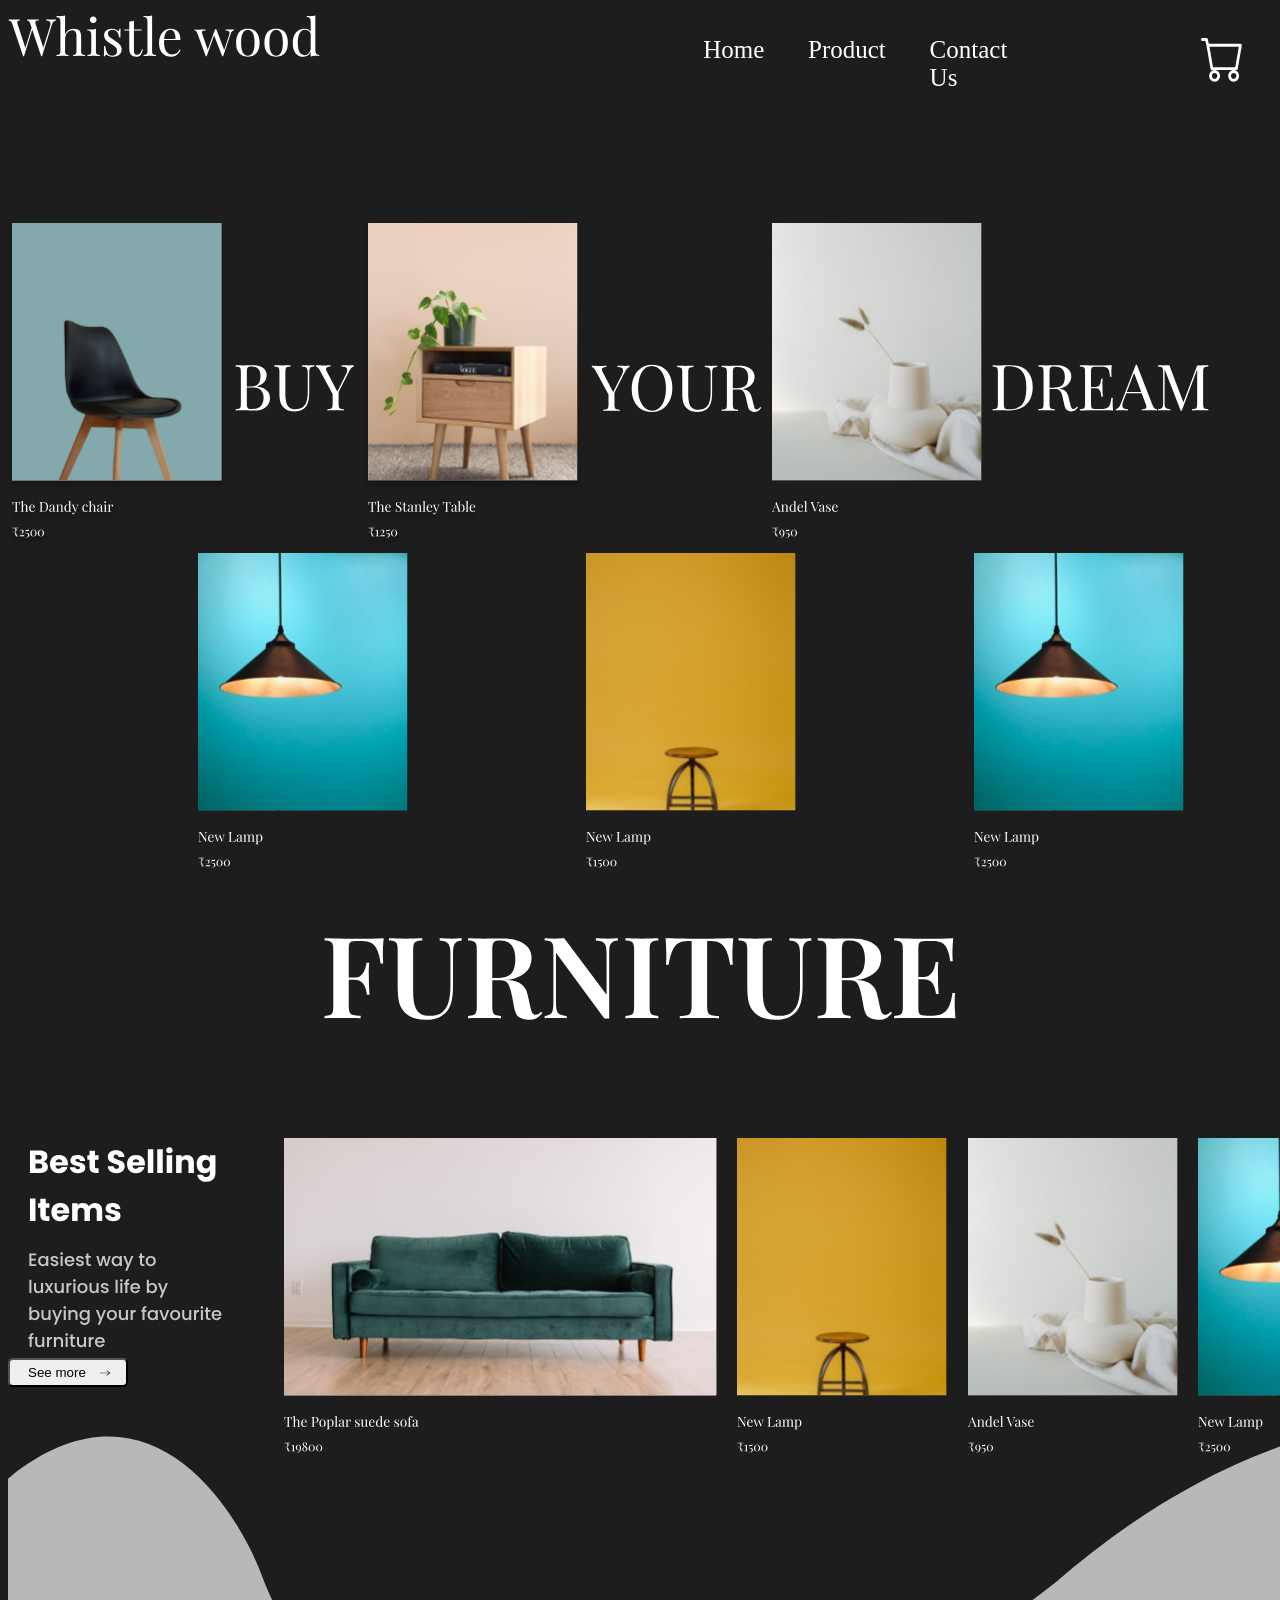
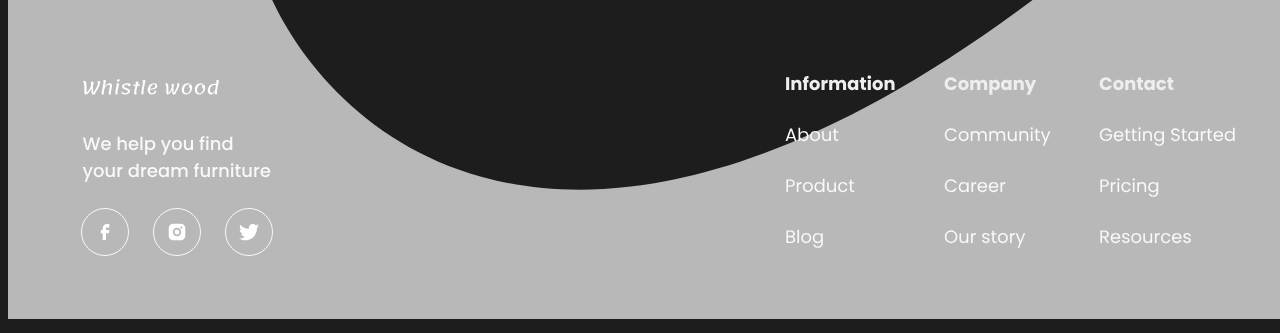
<file: src/index.html>
<!DOCTYPE html>
<html lang="en">
<head>
    <meta charset="UTF-8">
    <meta name="viewport" content="width=device-width, initial-scale=1.0">
    <title>homepage</title>
    <link rel="stylesheet" href="css/home.css">
    <link rel="preconnect" href="https://fonts.googleapis.com">
<link rel="preconnect" href="https://fonts.gstatic.com" crossorigin>
<link href="https://fonts.googleapis.com/css2?family=Playfair+Display:ital,wght@0,400..900;1,400..900&display=swap" rel="stylesheet">
</head>
<body>

    <!-- logo and navigation bar -->
    <img class = "logo" src="i/Whistlewood.svg"></img>
    <div class="nav">
        <!-- add link pages of products -->
            <a class="select" href="home.html">Home</a>&nbsp;&nbsp;&nbsp;&nbsp;&nbsp;&nbsp;&nbsp;
            <a href="product.html">Product</a>&nbsp;&nbsp;&nbsp;&nbsp;&nbsp;&nbsp;&nbsp;
            <a href="contact.html">Contact Us</a>&nbsp;&nbsp;&nbsp;&nbsp;&nbsp;&nbsp;&nbsp;

            <div class="cart">
                <img src="i/cart.svg"></img>&nbsp;&nbsp;&nbsp;&nbsp;&nbsp;
                <a href="Login.html"><img src="i/Person.svg"></img></a>
            </div>
    </div>

    <!-- product images -->
    <div class="product">
            <a href="product_chair.html"><img class="img1" src="i/chair.svg"></a>
            <img src="i/BUY.svg">
            <a href="product_plant_table.html"><img class="img1" src="i/plant_table.svg"></a>
            <img src="i/YOUR.svg">
            <a href="product_vase.html"><img class="img1"src="i/vase.svg"></a>
            <img src="i/DREAM.svg">
    </div>
    <div class="product1">
        <a href="product_lamp.html"><img class="img1"src="i/lamp.svg"></a>
        <a href="product_wood_table.html"><img class="img1"src="i/woode_table.svg"></a>
        <a href="product_lamp.html"><img class="img1"src="i/lamp.svg"></a>
    </div>

        <img class="center" src="i/FURNITURE.svg"><br><br><br><br><br><br>

    <div class="seemore">
        <img src="i/seemore.svg"><br>
        
        <a href="product.html"><button><img src="i/ArrowRight.svg" class="icon">See more</button></a>
    </div>
    <div class="seemore_img">
        <img class="img1 , align_img" src="i/sofa.svg">
        <img class="img1 , align_img" src="i/woode_table.svg">
        <img class="img1 , align_img"src="i/vase.svg">
        <img class="img1 , align_img"src="i/lamp.svg">
    </div><br><br><br><br><br><br><br><br><br><br>

    <div>
        <img class="padding" src="i/cur_vector.svg">
        <div class="Social_tab">
            <img src="i/SM.svg">
            <img src="i/info.svg">
        </div>
    </div>
</body>
</html>
</file>
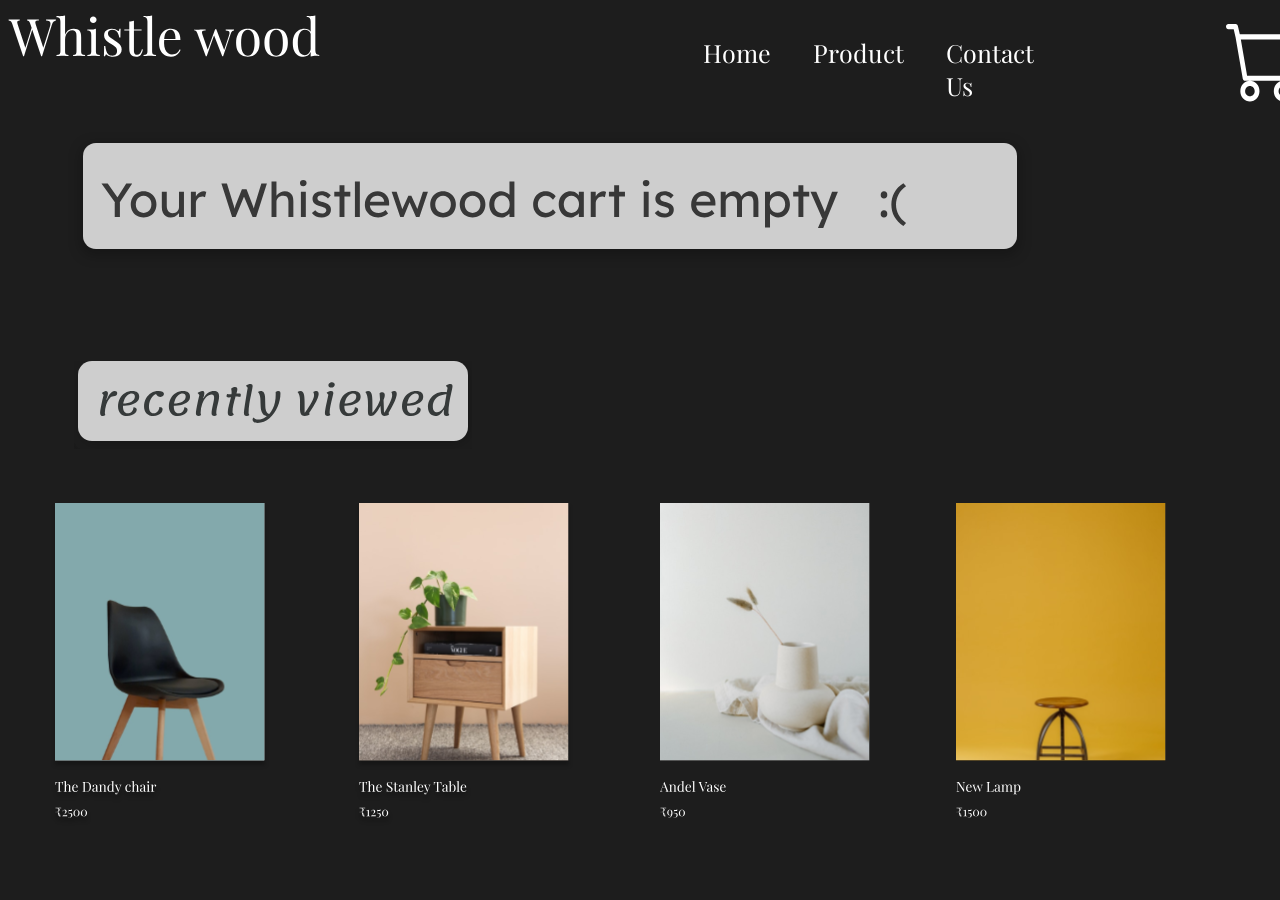
<file: src/cart_empty.html>
<!DOCTYPE html>
<html lang="en">
<head>
    <meta charset="UTF-8">
    <meta name="viewport" content="width=device-width, initial-scale=1.0">
    <title>cart</title>
    <link rel="stylesheet" href="css/cart.css">
    <link rel="preconnect" href="https://fonts.googleapis.com">
    <link rel="preconnect" href="https://fonts.gstatic.com" crossorigin>
    <link href="https://fonts.googleapis.com/css2?family=Playfair+Display:ital,wght@0,400..900;1,400..900&display=swap" rel="stylesheet"> 
</head>
<body>
    <!-- logo and navigation bar -->
    <img class = "logo" src="i/Whistlewood.svg"></img>
    <div class="nav">
        <!-- add link pages of products -->
            <a class="select" href="index.html">Home</a>&nbsp;&nbsp;&nbsp;&nbsp;&nbsp;&nbsp;&nbsp;
            <a href="product.html">Product</a>&nbsp;&nbsp;&nbsp;&nbsp;&nbsp;&nbsp;&nbsp;
            <a href="contact.html">Contact Us</a>&nbsp;&nbsp;&nbsp;&nbsp;&nbsp;&nbsp;&nbsp;

            <div class="cart">
                <img src="i/cart.svg"></img>&nbsp;&nbsp;&nbsp;&nbsp;&nbsp;
                <a href="Login.html"><img src="i/Person.svg"></img></a>
            </div>
    </div>

    <img style="margin-top: 30px;margin-left: 60px;" src="i/empty_cart.svg">
    <img class="img5" src="i/cart_views.svg">

    <br><br><br><br><br><br>

    <div class="product">
        <a href="product_chair.html"><img class="img4" src="i/chair.svg"></a>
        <a href="product_plant_table.html"><img class="img4" src="i/plant_table.svg"></a>
        <a href="product_vase.html"><img class="img4" src="i/vase.svg"></a>
        <a href="product_wood_table.html"><img class="img4" src="i/woode_table.svg"></a>
    </div>
</body>

</html>
</file>
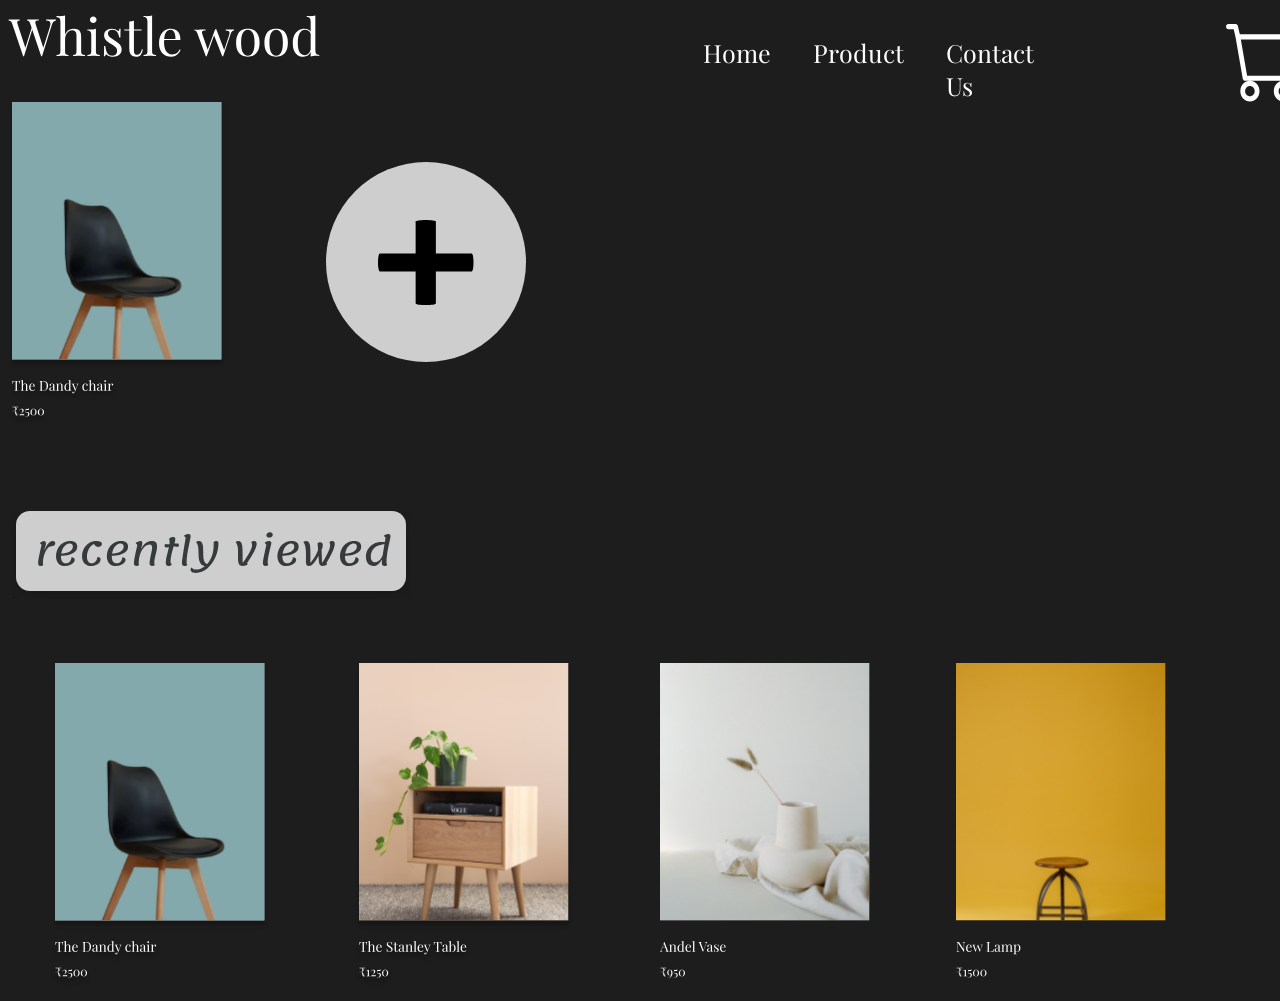
<file: src/cart_filled.html>
<!DOCTYPE html>
<html lang="en">
<head>
    <meta charset="UTF-8">
    <meta name="viewport" content="width=device-width, initial-scale=1.0">
    <title>cart</title>
    <link rel="stylesheet" href="css/cart.css">
    <link rel="preconnect" href="https://fonts.googleapis.com">
    <link rel="preconnect" href="https://fonts.gstatic.com" crossorigin>
    <link href="https://fonts.googleapis.com/css2?family=Playfair+Display:ital,wght@0,400..900;1,400..900&display=swap" rel="stylesheet"> 
</head>
<body>
    <!-- logo and navigation bar -->
    <img class = "logo" src="i/Whistlewood.svg"></img>
    <div class="nav">
        <!-- add link pages of products -->
            <a class="select" href="index.html">Home</a>&nbsp;&nbsp;&nbsp;&nbsp;&nbsp;&nbsp;&nbsp;
            <a href="product.html">Product</a>&nbsp;&nbsp;&nbsp;&nbsp;&nbsp;&nbsp;&nbsp;
            <a href="contact.html">Contact Us</a>&nbsp;&nbsp;&nbsp;&nbsp;&nbsp;&nbsp;&nbsp;

            <div class="cart">
                <img src="i/cart.svg"></img>&nbsp;&nbsp;&nbsp;&nbsp;&nbsp;
                <a href="Login.html"><img src="i/Person.svg"></img></a>
            </div>
    </div>

    <img class="img" src="i/chair.svg">
    <img class="img1" src="i/cart_additems.svg">
    <img class="img2" src="i/cart_views.svg">

    <br><br><br><br><br><br>

    <div class="product">
        <a href="product_chair.html"><img class="img4" src="i/chair.svg"></a>
        <a href="product_plant_table.html"><img class="img4" src="i/plant_table.svg"></a>
        <a href="product_vase.html"><img class="img4" src="i/vase.svg"></a>
        <a href="product_wood_table.html"><img class="img4" src="i/woode_table.svg"></a>
    </div>
</body>

</html>
</file>
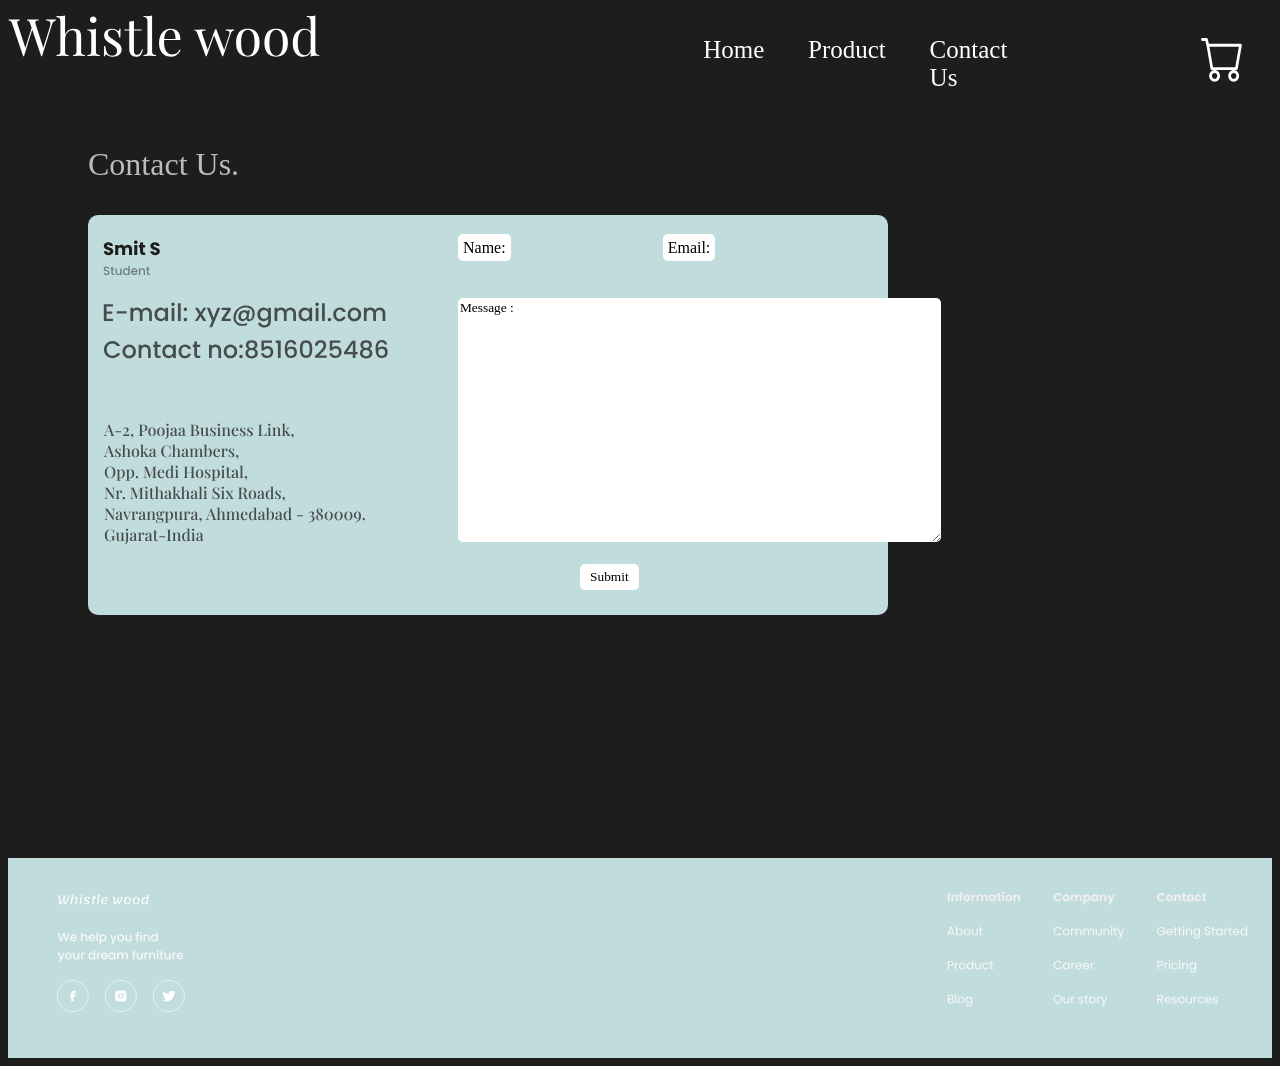
<file: src/contact.html>
<!DOCTYPE html>
<html lang="en">
<head>
    <meta charset="UTF-8">
    <meta name="viewport" content="width=device-width, initial-scale=1.0">
    <title>Contact Us</title>
    <link rel="stylesheet" href="css/contact.css">
    <link rel="preconnect" href="https://fonts.googleapis.com">
    <link rel="preconnect" href="https://fonts.gstatic.com" crossorigin>
    <link href="https://fonts.googleapis.com/css2?family=Playfair+Display:ital,wght@0,400..900;1,400..900&display=swap" rel="stylesheet">
</head>
<body>
        <!-- logo and navigation bar -->
        <img class = "logo" src="i/Whistlewood.svg"></img>
    <div class="nav">
            <a href="home.html">Home</a>&nbsp;&nbsp;&nbsp;&nbsp;&nbsp;&nbsp;&nbsp;
            <a href="product.html">Product</a>&nbsp;&nbsp;&nbsp;&nbsp;&nbsp;&nbsp;&nbsp;
            <a class="select , select" href="contact.html">Contact Us</a>&nbsp;&nbsp;&nbsp;&nbsp;&nbsp;&nbsp;&nbsp;
    
            <div class="cart">
                <img src="i/cart.svg"></img>&nbsp;&nbsp;&nbsp;&nbsp;&nbsp;
                <a href="Login.html"><img src="i/Person.svg"></img></a>
            </div>
    </div>
        <!-- msg_box -->
    <div>
        <h1><p style="font-weight: 300;margin-top: 50px;opacity: 0.7;">Contact Us.</p></h1>
        <!-- msg_box_info -->
        <div class="msg_box_info">
            <img src="i/cont_name.svg" style="margin-left: 15px;margin-top: 20px;"><br><br>
            <img src="i/cont_mail.svg"style="margin-left: 15px;"><br>
            <img src="i/Contact.svg"style="margin-left: 15px;margin-top: 8px;"><br>
            <img src="i/cont_address.svg" style="margin-left: 15px;margin-top: 60px;">
        </div>
        <!-- msg_form -->
        <div class="msg_form">
            <label>Name:</label>
            <input type="text" style="width: 140px;">
            <label>Email:</label>
            <input type="email"><br><br><br>
            <textarea rows="15" cols="58" style="border-radius: 5px;border: none;">Message :</textarea><br><br>
            <input  class="button" type="button" value="Submit">
        </div><br>
        <div class="Social_tab">
            <img src="i/SM.svg" style="margin-top: 30px;">
            <img src="i/info.svg" style="margin-top: 30px;">
        </div>
    </div>
</body>
</html>
</file>
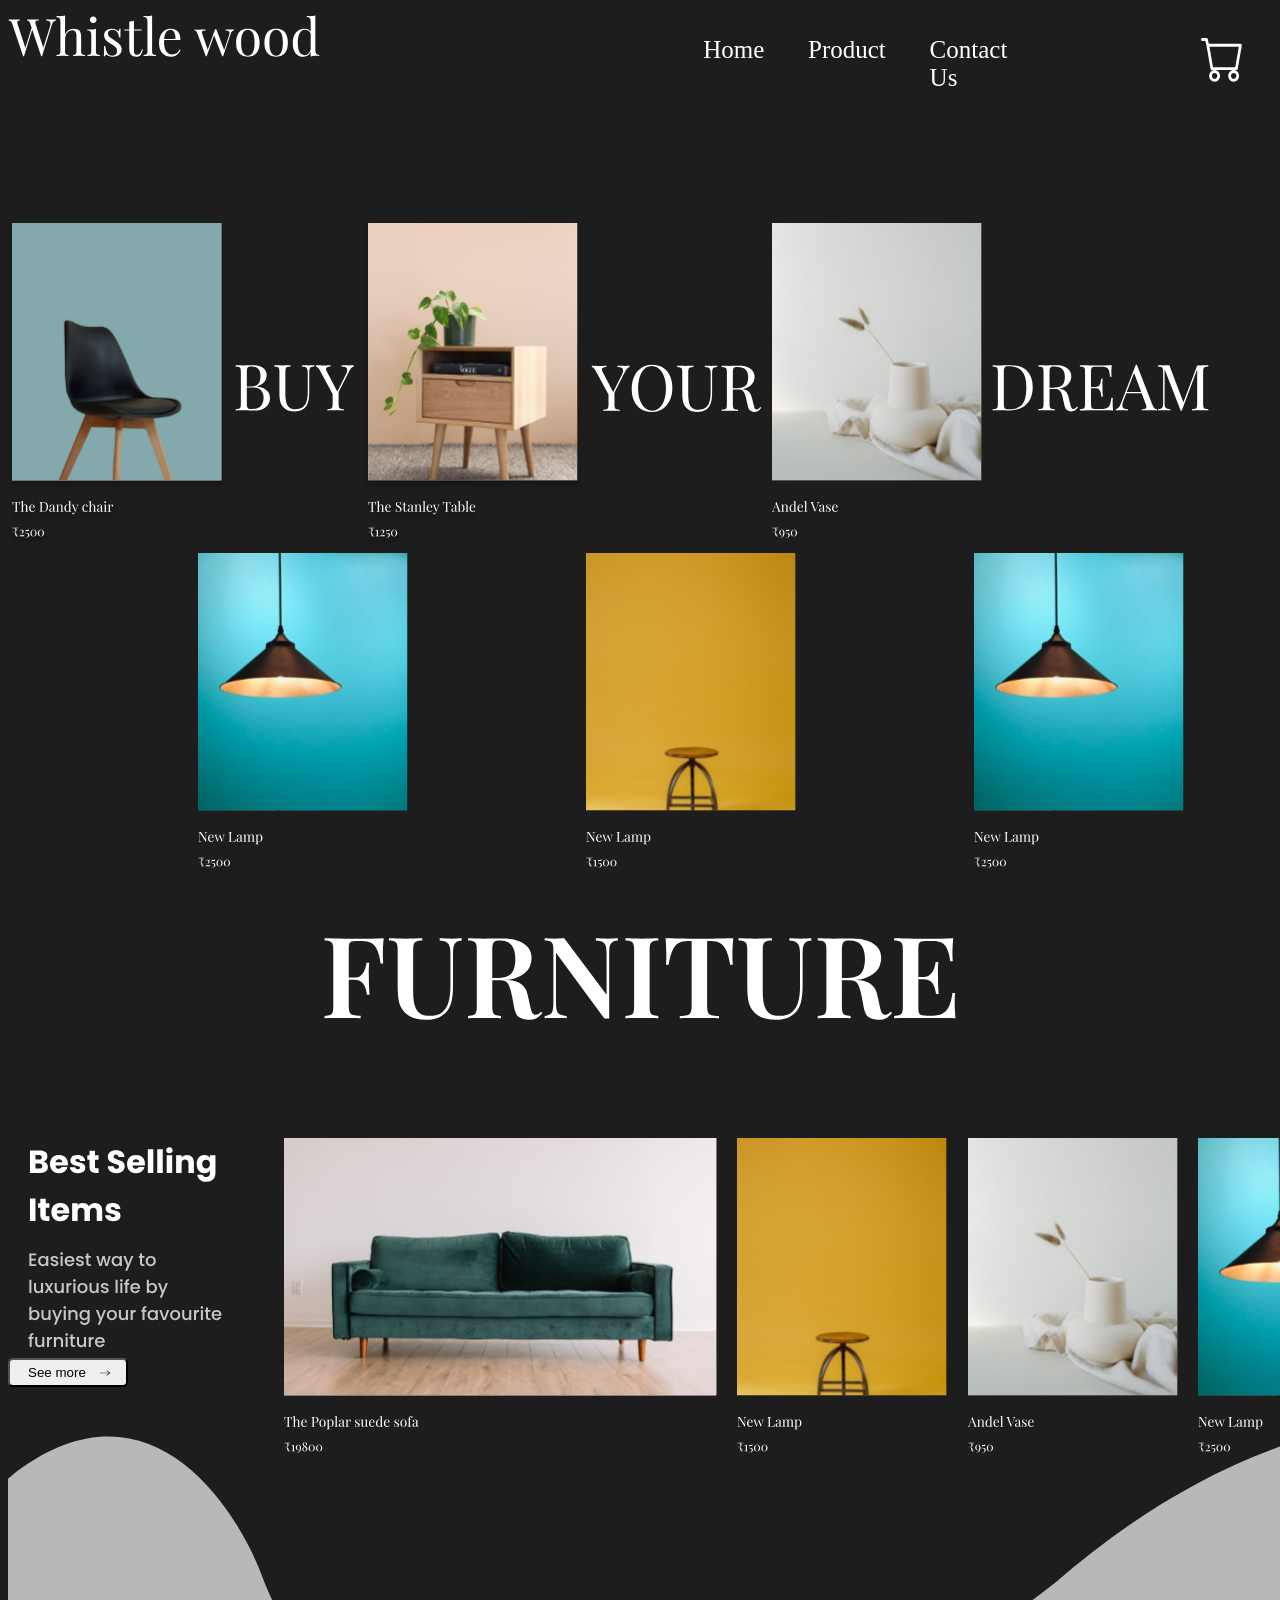
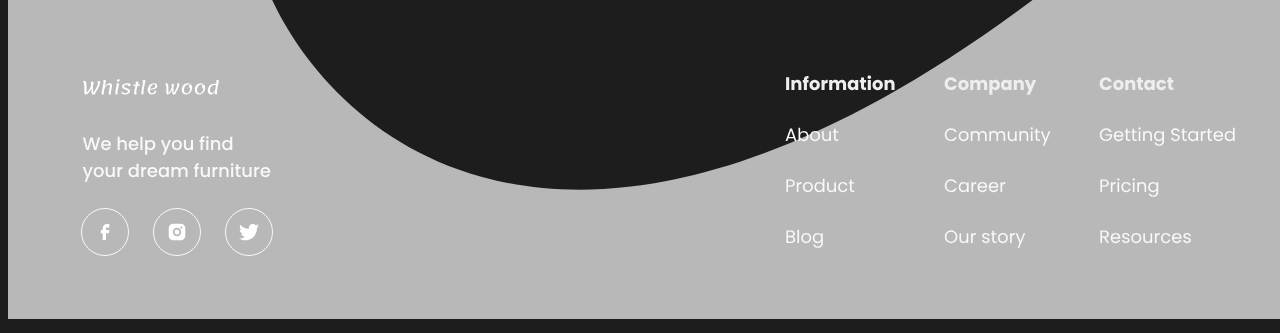
<file: src/home.html>
<!DOCTYPE html>
<html lang="en">
<head>
    <meta charset="UTF-8">
    <meta name="viewport" content="width=device-width, initial-scale=1.0">
    <title>homepage</title>
    <link rel="stylesheet" href="css/home.css">
    <link rel="preconnect" href="https://fonts.googleapis.com">
<link rel="preconnect" href="https://fonts.gstatic.com" crossorigin>
<link href="https://fonts.googleapis.com/css2?family=Playfair+Display:ital,wght@0,400..900;1,400..900&display=swap" rel="stylesheet">
</head>
<body>

    <!-- logo and navigation bar -->
    <img class = "logo" src="i/Whistlewood.svg"></img>
    <div class="nav">
        <!-- add link pages of products -->
            <a class="select" href="home.html">Home</a>&nbsp;&nbsp;&nbsp;&nbsp;&nbsp;&nbsp;&nbsp;
            <a href="product.html">Product</a>&nbsp;&nbsp;&nbsp;&nbsp;&nbsp;&nbsp;&nbsp;
            <a href="contact.html">Contact Us</a>&nbsp;&nbsp;&nbsp;&nbsp;&nbsp;&nbsp;&nbsp;

            <div class="cart">
                <img src="i/cart.svg"></img>&nbsp;&nbsp;&nbsp;&nbsp;&nbsp;
                <a href="Login.html"><img src="i/Person.svg"></img></a>
            </div>
    </div>

    <!-- product images -->
    <div class="product">
            <a href="product_chair.html"><img class="img1" src="i/chair.svg"></a>
            <img src="i/BUY.svg">
            <a href="product_plant_table.html"><img class="img1" src="i/plant_table.svg"></a>
            <img src="i/YOUR.svg">
            <a href="product_vase.html"><img class="img1"src="i/vase.svg"></a>
            <img src="i/DREAM.svg">
    </div>
    <div class="product1">
        <a href="product_lamp.html"><img class="img1"src="i/lamp.svg"></a>
        <a href="product_wood_table.html"><img class="img1"src="i/woode_table.svg"></a>
        <a href="product_lamp.html"><img class="img1"src="i/lamp.svg"></a>
    </div>

        <img class="center" src="i/FURNITURE.svg"><br><br><br><br><br><br>

    <div class="seemore">
        <img src="i/seemore.svg"><br>
        
        <a href="product.html"><button><img src="i/ArrowRight.svg" class="icon">See more</button></a>
    </div>
    <div class="seemore_img">
        <img class="img1 , align_img" src="i/sofa.svg">
        <img class="img1 , align_img" src="i/woode_table.svg">
        <img class="img1 , align_img"src="i/vase.svg">
        <img class="img1 , align_img"src="i/lamp.svg">
    </div><br><br><br><br><br><br><br><br><br><br>

    <div>
        <img class="padding" src="i/cur_vector.svg">
        <div class="Social_tab">
            <img src="i/SM.svg">
            <img src="i/info.svg">
        </div>
    </div>
</body>
</html>
</file>
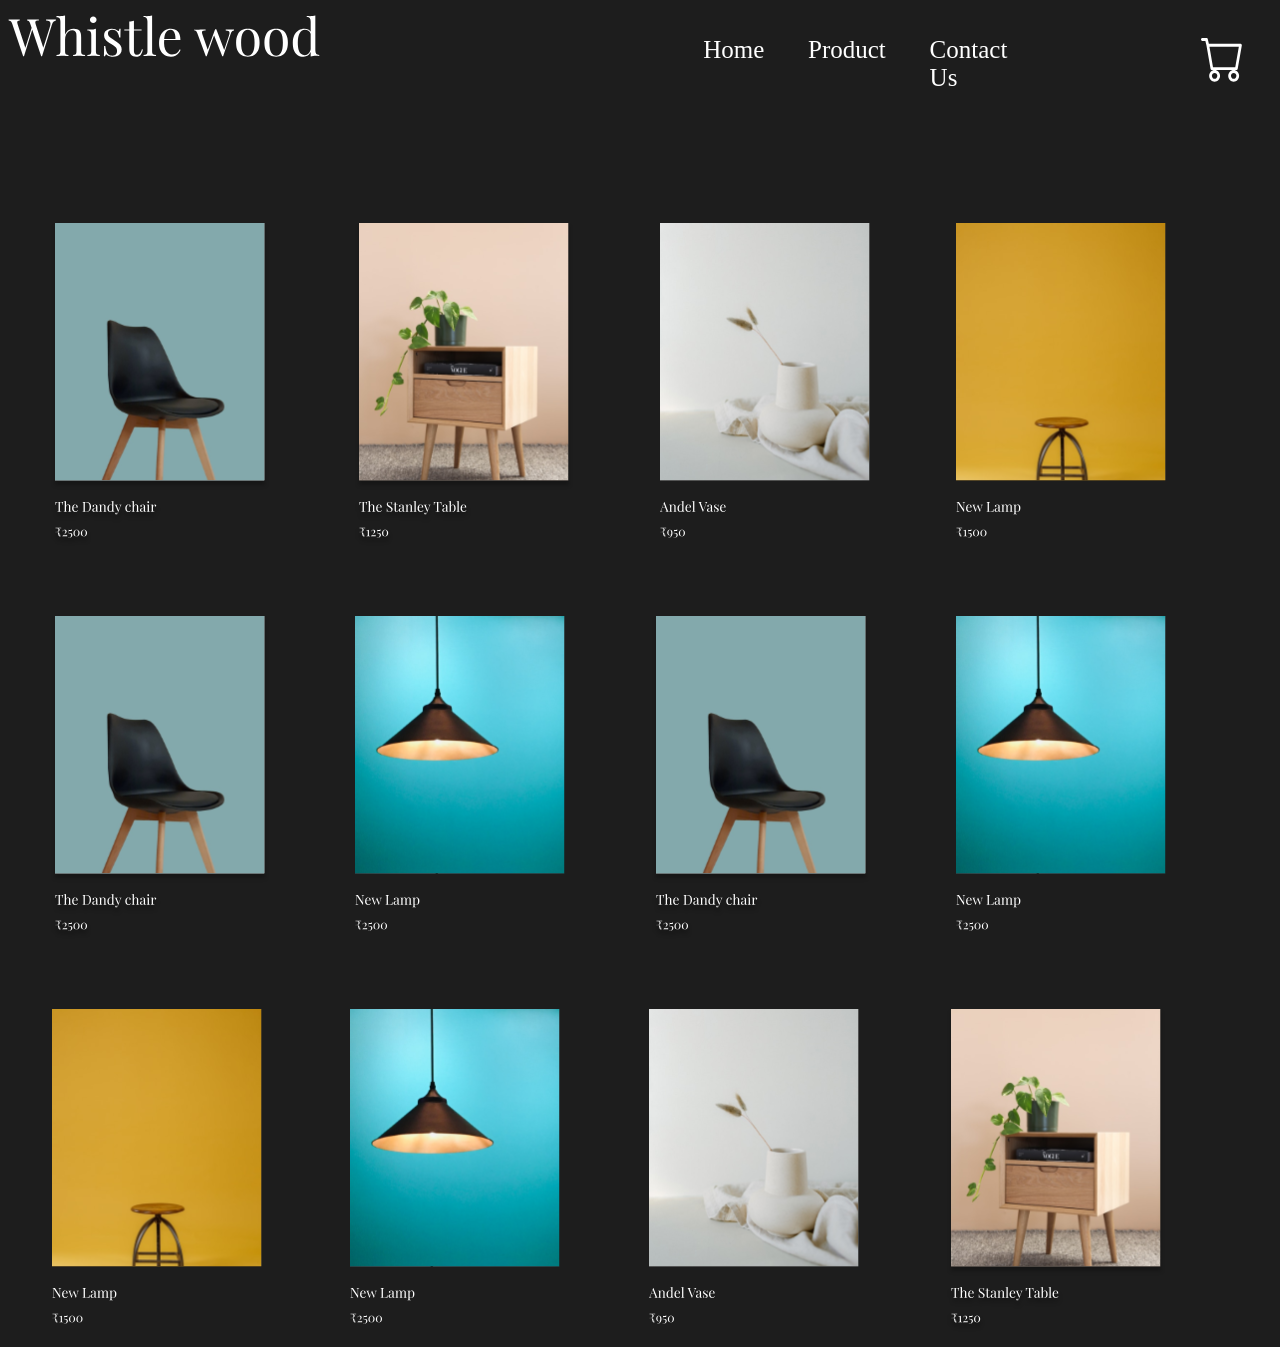
<file: src/product.html>
<!DOCTYPE html>
<html lang="en">
<head>
    <meta charset="UTF-8">
    <meta name="viewport" content="width=device-width, initial-scale=1.0">
    <title>Product</title>
    <link rel="stylesheet" href="css/product.css">
    <link rel="preconnect" href="https://fonts.googleapis.com">
    <link rel="preconnect" href="https://fonts.gstatic.com" crossorigin>
    <link href="https://fonts.googleapis.com/css2?family=Playfair+Display:ital,wght@0,400..900;1,400..900&display=swap" rel="stylesheet">
</head>
<body>
    <img class = "logo" src="i/Whistlewood.svg"></img>
    <div class="nav">
        <!-- add link pages of products -->
            <a href="index.html">Home</a>&nbsp;&nbsp;&nbsp;&nbsp;&nbsp;&nbsp;&nbsp;
            <a class="select" href="product.html">Product</a>&nbsp;&nbsp;&nbsp;&nbsp;&nbsp;&nbsp;&nbsp;
            <a href="contact.html">Contact Us</a>&nbsp;&nbsp;&nbsp;&nbsp;&nbsp;&nbsp;&nbsp;

            <div class="cart">
                <img src="i/cart.svg"></img>&nbsp;&nbsp;&nbsp;&nbsp;&nbsp;
                <a href="Login.html"><img src="i/Person.svg"></img></a>
            </div>
    </div>
    <!-- line1 -->
    <div class="product">
        <a href="product_chair.html"><img class="img1" src="i/chair.svg"></a>
        <a href="product_plant_table.html"><img class="img1" src="i/plant_table.svg"></a>
        <a href="product_vase.html"><img class="img1" src="i/vase.svg"></a>
        <a href="product_wood_table.html"><img class="img1" src="i/woode_table.svg"></a>
    </div>
    <!-- line2 -->
    <div class="product1">
        <a href="product_chair.html"><img class="img1" src="i/chair.svg"></a>
        <a href="product_lamp.html"><img class="img1" src="i/lamp.svg"></a>
        <a href="product_chair.html"><img class="img1" src="i/chair.svg"></a>
        <a href="product_lamp.html"><img class="img1" src="i/lamp.svg"></a>
    </div>
    <!-- line3 -->
    <div class="product1">
        <a href="product_wood_table.html"><img class="img1" src="i/woode_table.svg"></a>
        <a href="product_lamp.html"><img class="img1" src="i/lamp.svg"></a>
        <a href="product_vase.html"><img class="img1" src="i/vase.svg"></a>
        <a href="product_plant_table.html"><img class="img1" src="i/plant_table.svg"></a>
    </div>
</body>

</html>
</file>
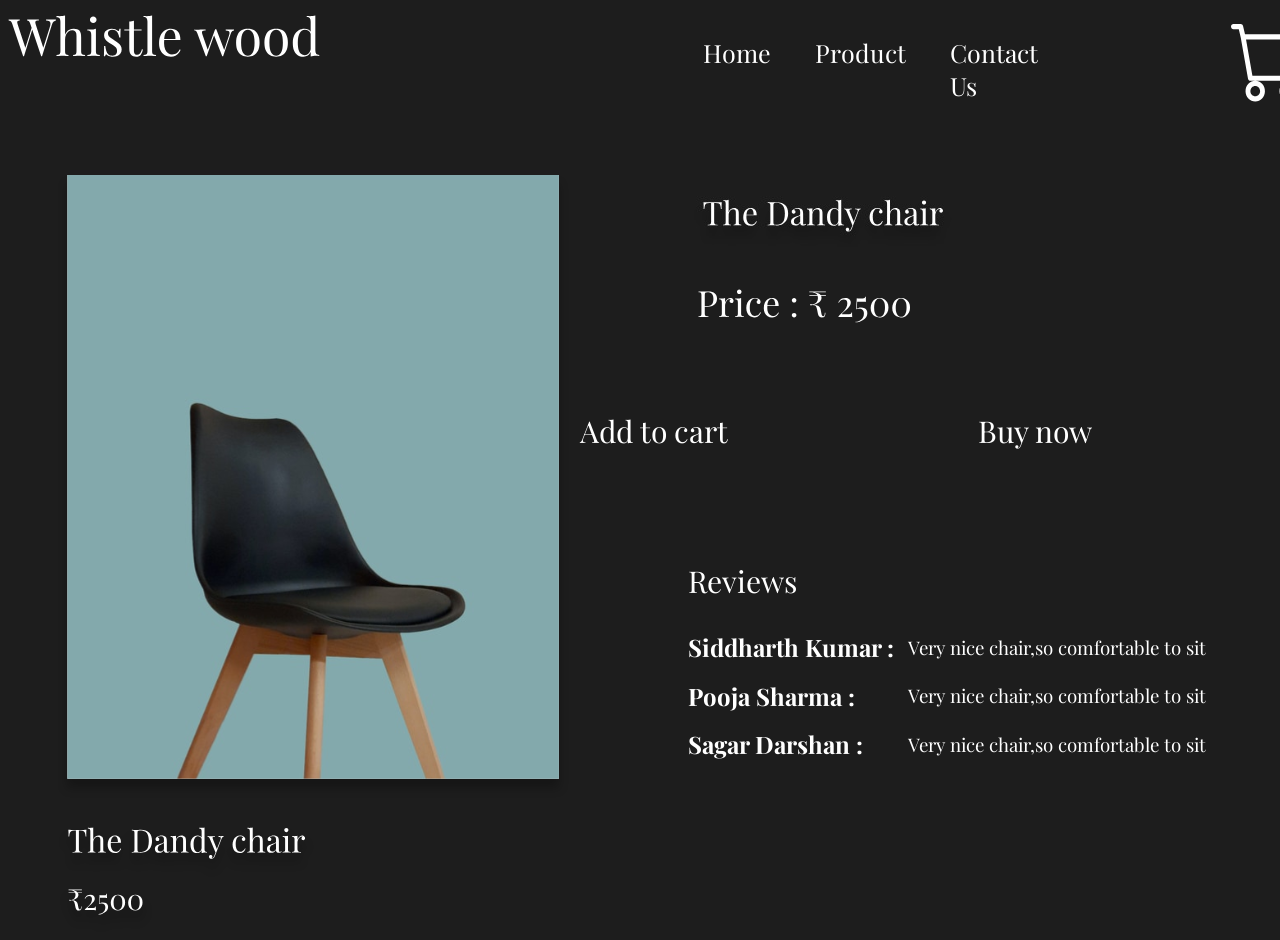
<file: src/product_chair.html>
<!DOCTYPE html>
<html lang="en">
<head>
    <meta charset="UTF-8">
    <meta name="viewport" content="width=device-width, initial-scale=1.0">
    <title>Sign up</title>
    <link rel="stylesheet" href="css/prod.css">
    <link rel="preconnect" href="https://fonts.googleapis.com">
<link rel="preconnect" href="https://fonts.gstatic.com" crossorigin>
<link href="https://fonts.googleapis.com/css2?family=Playfair+Display:ital,wght@0,400..900;1,400..900&display=swap" rel="stylesheet">
</head>
<body>
    <img class = "logo" src="i/Whistlewood.svg"></img>
    <div class="nav">
        <!-- add link pages of products -->
            <a href="index.html">Home</a>&nbsp;&nbsp;&nbsp;&nbsp;&nbsp;&nbsp;&nbsp;
            <a class="select" href="product.html">Product</a>&nbsp;&nbsp;&nbsp;&nbsp;&nbsp;&nbsp;&nbsp;
            <a href="contact.html">Contact Us</a>&nbsp;&nbsp;&nbsp;&nbsp;&nbsp;&nbsp;&nbsp;

            <div class="cart">
                <img src="i/cart.svg"></img>&nbsp;&nbsp;&nbsp;&nbsp;&nbsp;
                <a href="Login.html"><img src="i/Person.svg"></img></a>
            </div>
    </div><br>
    <a href="product.html"><img class="back_btn" src="i/Back Button.svg"></a>
    <img style="margin-top: 55px;margin-left: 50px;width: 40%;position: absolute;" src="i/chair.svg">

        <img style="margin-top: 60px;margin-left: 680px;" src="i/dandy.jpg"><br><br>
        <img style="margin-top: 20px;margin-left: 690px;" src="i/Price _ ₹ 2500.svg"><br><br><br><br>   
        <a style="margin-right: 180px;font-size: 30px;margin-top: 30px;" href="cart_filled.html">Buy now</a>
        <a style="margin-right: 250px;font-size: 30px;margin-top: 30px;" href="cart_filled.html">Add to cart</a>

        <p>Reviews</p>
        <h2>Siddharth Kumar :</h2>
        <h3>Very nice chair,so comfortable to sit</h3>
        <h2>Pooja Sharma :</h2>
        <h3>Very nice chair,so comfortable to sit</h3>
        <h2>Sagar Darshan :</h2>
        <h3>Very nice chair,so comfortable to sit</h3>

        <!-- <div class="link ">
            <a href="product.html">See more products</a>
        </div> -->
</body>

</html>
</file>
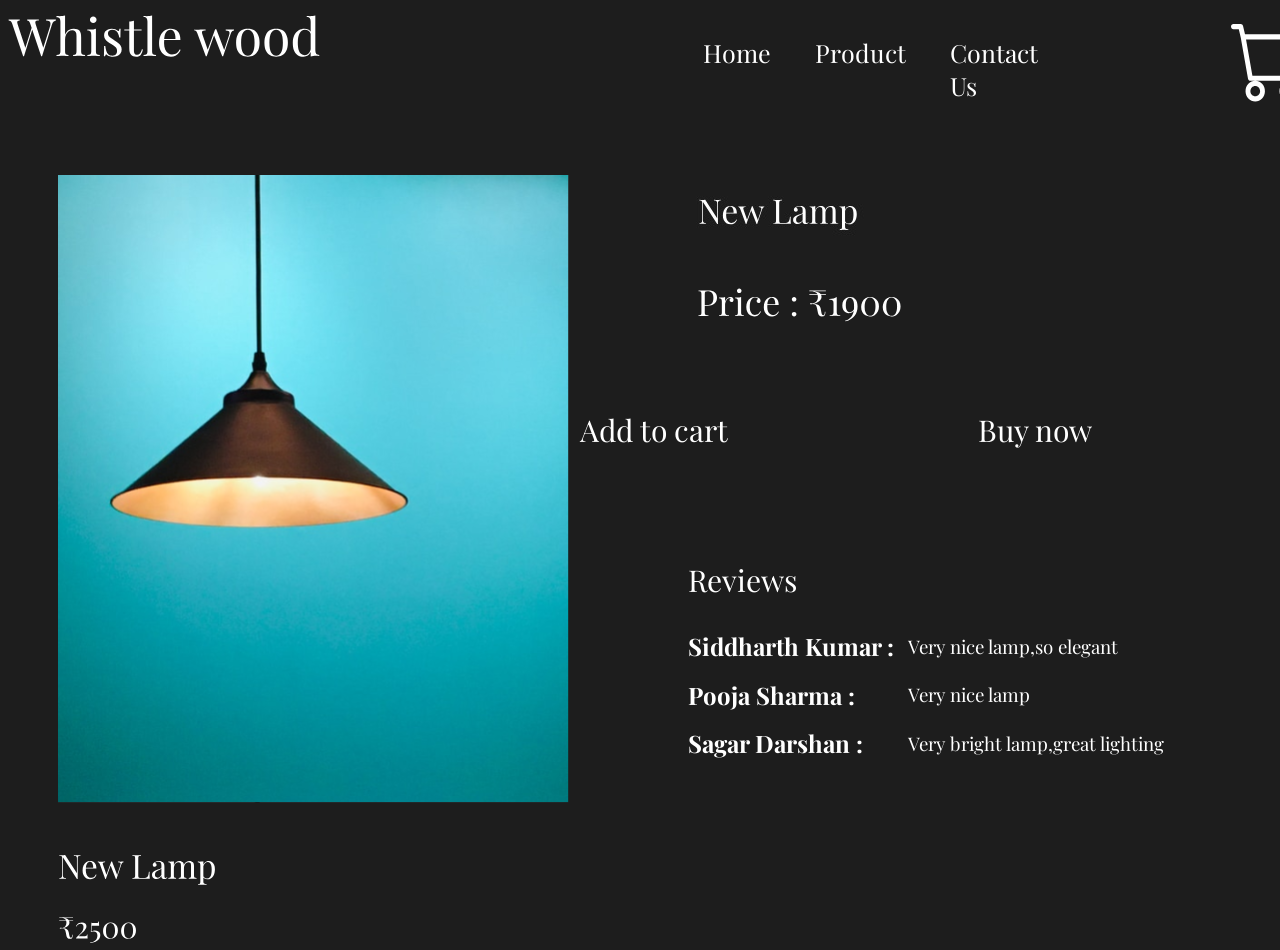
<file: src/product_lamp.html>
<!DOCTYPE html>
<html lang="en">
<head>
    <meta charset="UTF-8">
    <meta name="viewport" content="width=device-width, initial-scale=1.0">
    <title>Sign up</title>
    <link rel="stylesheet" href="css/prod.css">
    <link rel="preconnect" href="https://fonts.googleapis.com">
<link rel="preconnect" href="https://fonts.gstatic.com" crossorigin>
<link href="https://fonts.googleapis.com/css2?family=Playfair+Display:ital,wght@0,400..900;1,400..900&display=swap" rel="stylesheet">
</head>
<body>
    <img class = "logo" src="i/Whistlewood.svg"></img>
    <div class="nav">
        <!-- add link pages of products -->
            <a href="index.html">Home</a>&nbsp;&nbsp;&nbsp;&nbsp;&nbsp;&nbsp;&nbsp;
            <a class="select" href="product.html">Product</a>&nbsp;&nbsp;&nbsp;&nbsp;&nbsp;&nbsp;&nbsp;
            <a href="contact.html">Contact Us</a>&nbsp;&nbsp;&nbsp;&nbsp;&nbsp;&nbsp;&nbsp;

            <div class="cart">
                <img src="i/cart.svg"></img>&nbsp;&nbsp;&nbsp;&nbsp;&nbsp;
                <a href="Login.html"><img src="i/Person.svg"></img></a>
            </div>
    </div><br>
    <a href="product.html"><img class="back_btn" src="i/Back Button.svg"></a>
    <img style="margin-top: 55px;margin-left: 50px;width: 40%;position: absolute;" src="i/lamp.svg">

        <img style="margin-top: 60px;margin-left: 680px;" src="i/Newlamp.jpg"><br><br>
        <img style="margin-top: 20px;margin-left: 690px;" src="i/Price _ ₹1900.svg"><br><br><br><br>   
        <a style="margin-right: 180px;font-size: 30px;margin-top: 30px;" href="cart_filled.html">Buy now</a>
        <a style="margin-right: 250px;font-size: 30px;margin-top: 30px;" href="cart_filled.html">Add to cart</a>

        <p>Reviews</p>
        <h2>Siddharth Kumar :</h2>
        <h3>Very nice lamp,so elegant</h3>
        <h2>Pooja Sharma :</h2>
        <h3>Very nice lamp</h3>
        <h2>Sagar Darshan :</h2>
        <h3>Very bright lamp,great lighting</h3>

        <!-- <div class="link ">
            <a href="product.html">See more products</a>
        </div> -->
</body>

</html>
</file>
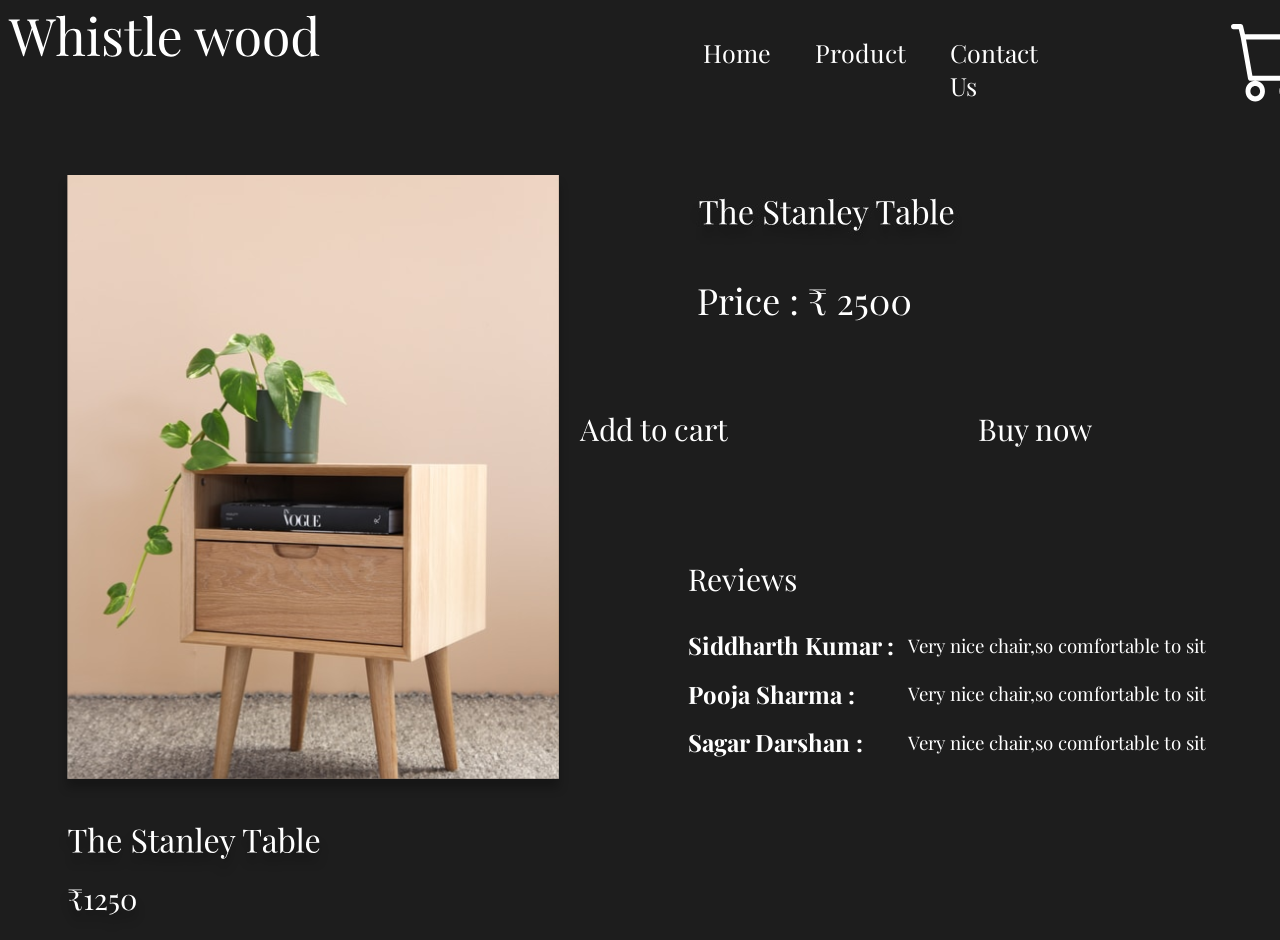
<file: src/product_plant_table.html>
<!DOCTYPE html>
<html lang="en">
<head>
    <meta charset="UTF-8">
    <meta name="viewport" content="width=device-width, initial-scale=1.0">
    <title>Sign up</title>
    <link rel="stylesheet" href="css/prod.css">
    <link rel="preconnect" href="https://fonts.googleapis.com">
<link rel="preconnect" href="https://fonts.gstatic.com" crossorigin>
<link href="https://fonts.googleapis.com/css2?family=Playfair+Display:ital,wght@0,400..900;1,400..900&display=swap" rel="stylesheet">
</head>
<body>
    <img class = "logo" src="i/Whistlewood.svg"></img>
    <div class="nav">
        <!-- add link pages of products -->
            <a href="index.html">Home</a>&nbsp;&nbsp;&nbsp;&nbsp;&nbsp;&nbsp;&nbsp;
            <a class="select" href="product.html">Product</a>&nbsp;&nbsp;&nbsp;&nbsp;&nbsp;&nbsp;&nbsp;
            <a href="contact.html">Contact Us</a>&nbsp;&nbsp;&nbsp;&nbsp;&nbsp;&nbsp;&nbsp;

            <div class="cart">
                <img src="i/cart.svg"></img>&nbsp;&nbsp;&nbsp;&nbsp;&nbsp;
                <a href="Login.html"><img src="i/Person.svg"></img></a>
            </div>
    </div><br>
    <a href="product.html"><img class="back_btn" src="i/Back Button.svg"></a>
    <img style="margin-top: 55px;margin-left: 50px;width: 40%;position: absolute;" src="i/plant_table.svg">

        <img style="margin-top: 60px;margin-left: 680px;" src="i/Stanley.jpg"><br><br>
        <img style="margin-top: 20px;margin-left: 690px;" src="i/Price _ ₹ 2500.svg"><br><br><br><br>   
        <a style="margin-right: 180px;font-size: 30px;margin-top: 30px;" href="cart_filled.html">Buy now</a>
        <a style="margin-right: 250px;font-size: 30px;margin-top: 30px;" href="cart_filled.html">Add to cart</a>

        <p>Reviews</p>
        <h2>Siddharth Kumar :</h2>
        <h3>Very nice chair,so comfortable to sit</h3>
        <h2>Pooja Sharma :</h2>
        <h3>Very nice chair,so comfortable to sit</h3>
        <h2>Sagar Darshan :</h2>
        <h3>Very nice chair,so comfortable to sit</h3>

        <!-- <div class="link ">
            <a href="product.html">See more products</a>
        </div> -->
</body>

</html>
</file>
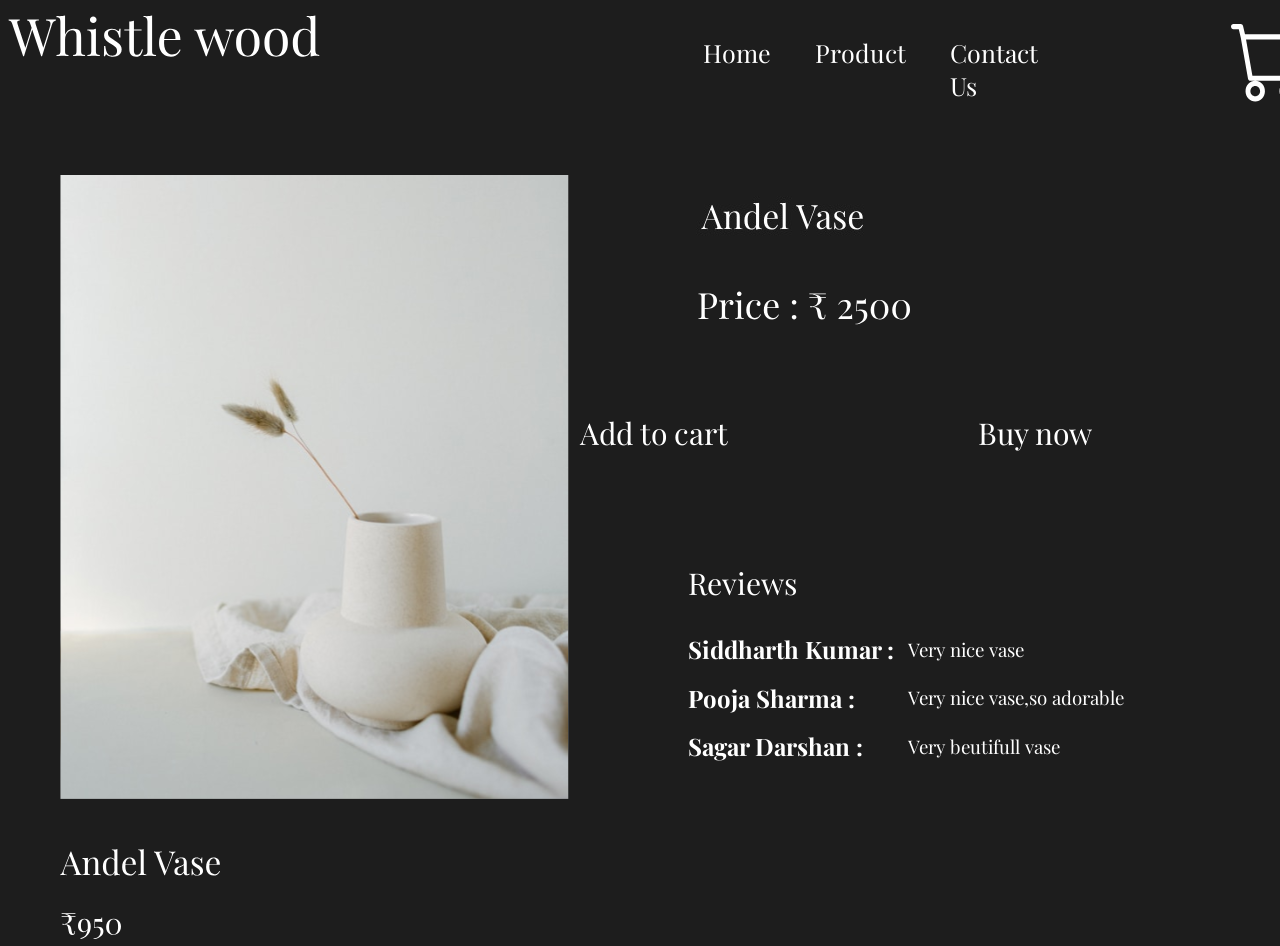
<file: src/product_vase.html>
<!DOCTYPE html>
<html lang="en">
<head>
    <meta charset="UTF-8">
    <meta name="viewport" content="width=device-width, initial-scale=1.0">
    <title>Sign up</title>
    <link rel="stylesheet" href="css/prod.css">
    <link rel="preconnect" href="https://fonts.googleapis.com">
<link rel="preconnect" href="https://fonts.gstatic.com" crossorigin>
<link href="https://fonts.googleapis.com/css2?family=Playfair+Display:ital,wght@0,400..900;1,400..900&display=swap" rel="stylesheet">
</head>
<body>
    <img class = "logo" src="i/Whistlewood.svg"></img>
    <div class="nav">
        <!-- add link pages of products -->
            <a href="index.html">Home</a>&nbsp;&nbsp;&nbsp;&nbsp;&nbsp;&nbsp;&nbsp;
            <a class="select" href="product.html">Product</a>&nbsp;&nbsp;&nbsp;&nbsp;&nbsp;&nbsp;&nbsp;
            <a href="contact.html">Contact Us</a>&nbsp;&nbsp;&nbsp;&nbsp;&nbsp;&nbsp;&nbsp;

            <div class="cart">
                <img src="i/cart.svg"></img>&nbsp;&nbsp;&nbsp;&nbsp;&nbsp;
                <a href="Login.html"><img src="i/Person.svg"></img></a>
            </div>
    </div><br>
    <a href="product.html"><img class="back_btn" src="i/Back Button.svg"></a>
    <img style="margin-top: 55px;margin-left: 50px;width: 40%;position: absolute;" src="i/vase.svg">

        <img style="margin-top: 60px;margin-left: 680px;" src="i/Andel.jpg"><br><br>
        <img style="margin-top: 20px;margin-left: 690px;" src="i/Price _ ₹ 2500.svg"><br><br><br><br>   
        <a style="margin-right: 180px;font-size: 30px;margin-top: 30px;" href="cart_filled.html">Buy now</a>
        <a style="margin-right: 250px;font-size: 30px;margin-top: 30px;" href="cart_filled.html">Add to cart</a>

        <p>Reviews</p>
        <h2>Siddharth Kumar :</h2>
        <h3>Very nice vase</h3>
        <h2>Pooja Sharma :</h2>
        <h3>Very nice vase,so adorable</h3>
        <h2>Sagar Darshan :</h2>
        <h3>Very beutifull vase</h3>

        <!-- <div class="link ">
            <a href="product.html">See more products</a>
        </div> -->
</body>

</html>
</file>
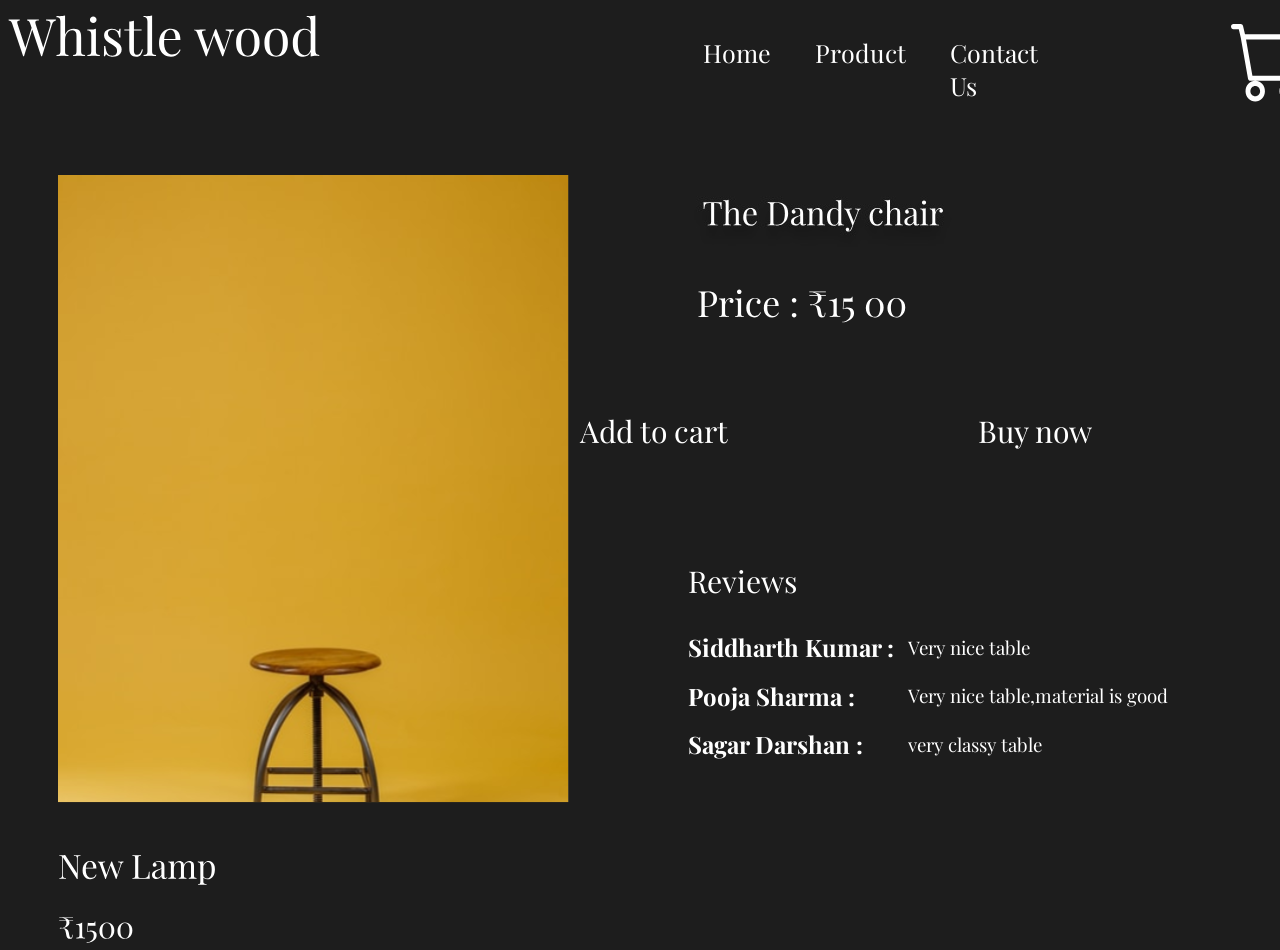
<file: src/product_wood_table.html>
<!DOCTYPE html>
<html lang="en">
<head>
    <meta charset="UTF-8">
    <meta name="viewport" content="width=device-width, initial-scale=1.0">
    <title>Sign up</title>
    <link rel="stylesheet" href="css/prod.css">
    <link rel="preconnect" href="https://fonts.googleapis.com">
<link rel="preconnect" href="https://fonts.gstatic.com" crossorigin>
<link href="https://fonts.googleapis.com/css2?family=Playfair+Display:ital,wght@0,400..900;1,400..900&display=swap" rel="stylesheet">
</head>
<body>
    <img class = "logo" src="i/Whistlewood.svg"></img>
    <div class="nav">
        <!-- add link pages of products -->
            <a href="index.html">Home</a>&nbsp;&nbsp;&nbsp;&nbsp;&nbsp;&nbsp;&nbsp;
            <a class="select" href="product.html">Product</a>&nbsp;&nbsp;&nbsp;&nbsp;&nbsp;&nbsp;&nbsp;
            <a href="contact.html">Contact Us</a>&nbsp;&nbsp;&nbsp;&nbsp;&nbsp;&nbsp;&nbsp;

            <div class="cart">
                <img src="i/cart.svg"></img>&nbsp;&nbsp;&nbsp;&nbsp;&nbsp;
                <a href="Login.html"><img src="i/Person.svg"></img></a>
            </div>
    </div><br>
    <a href="product.html"><img class="back_btn" src="i/Back Button.svg"></a>
    <img style="margin-top: 55px;margin-left: 50px;width: 40%;position: absolute;" src="i/woode_table.svg">

        <img style="margin-top: 60px;margin-left: 680px;" src="i/dandy.jpg"><br><br>
        <img style="margin-top: 20px;margin-left: 690px;" src="i/Price _ ₹15 00.svg"><br><br><br><br>   
        <a style="margin-right: 180px;font-size: 30px;margin-top: 30px;" href="cart_filled.html">Buy now</a>
        <a style="margin-right: 250px;font-size: 30px;margin-top: 30px;" href="cart_filled.html">Add to cart</a>

        <p>Reviews</p>
        <h2>Siddharth Kumar :</h2>
        <h3>Very nice table</h3>
        <h2>Pooja Sharma :</h2>
        <h3>Very nice table,material is good</h3>
        <h2>Sagar Darshan :</h2>
        <h3>very classy table</h3>

        <!-- <div class="link ">
            <a href="product.html">See more products</a>
        </div> -->
</body>

</html>
</file>
<file: src/css/home.css>
body
{
    background-color: #1d1d1d;
    font-family: "Plaifare Display",serif;
    color: white;
    overflow-x: hidden;
}
.logo
{
    margin-top: 7px;
}
.nav
{
    font-family: "Plaifare Display",serif;
    display: flex;
    color: white;
    margin-left: 55%;
    margin-top: -2%;
    font-size: 25px;
}
a{
    color: #C7C5C5;
}
a:link
{   
    float: right;
    color: white;
    text-decoration: none;
}
a:hover
{
    color: white;
}
a:active
{
    color: white;
}
.cart
{   
    display: flex;
    margin-top: -2%;
    margin-left: 150px;
    float: right;
}
.product
{
    display : flex;
    justify-content : space-between; 
    margin-top: 10%;
    margin-right : 5%;
}
.product1
{
    display : flex;
    justify-content : space-between; 
    margin-left : 15%;
    margin-right: 7%;
}
.center
{
    display: block;
    margin-left: auto;
    margin-right: auto;
    width: 50%;
    margin-top: 5%;
}
.seemore
{
    color: white;
    font-family: "playfair display",serif;
    padding-top: 10px;
    padding-left: 20px;
    height: 100px;
    width:100px;
}

.seemore_img
{
    position: absolute;
    display : flex;
    padding-left: 10px;
    margin-left : 20%;
    margin-right: 7%;
    margin-top: -100px;

}
.align_img
{
    padding-left: 10px;
    padding-right: 10px;
    position: relative;
    display : flex;
}

.img1:hover{
    transform: scale(1.05);
    transition: all 0.5s ease;
}

.icon{
    position: relative;
    height: 0.8em;
    margin-right:10px;
    top: 0px;
    float: right;
    margin-top: 2.5px;
}
button
{   
    width: 120px;
    padding: 5px 5px 5px 5px;
    border-radius: 5px;
}
.Social_tab
{
    display: flex;
    justify-content: space-between;    
}
.padding
{
    margin-bottom: -20%;
}

.select
{
    color: white;
}
</file>
<file: src/css/cart.css>
body
{
    background-color: #1d1d1d;
    font-family: "Playfair Display",serif;
    color: white;
    overflow-x: hidden;
}
.logo
{
    margin-top: 7px;
}
.nav
{
    font-family: "Playfair Display",serif;
    display: flex;
    color: white;
    margin-left: 55%;
    margin-top: -2%;
    font-size: 25px;
}
a{
    color: #C7C5C5;
}
a:link
{   
    float: right;
    color: white;
    text-decoration: none;
}
a:hover
{
    color: white;
}
a:active
{
    color: white;
}
.cart
{   
    display: flex;
    margin-top: -2%;
    margin-left: 150px;
    float: right;
}
.img a
{
    margin-top: 30px    ;
    margin-left: 30px;
}
.img1
{
    position: absolute;
    margin-left: 100px;
    margin-top: 60px;
}
.img2
{
    position: absolute;
    margin-top: 400px;
    margin-left: -220px;
}
.product
{
    margin-top: 60px;
    display : flex;
    justify-content : space-around; 
    margin-top: 10%;
    margin-right : 5%;
}
.img4:hover{
    transform: scale(1.05);
    transition: 0.5s ease-out;
}
.img:hover{
    transform: scale(1.05);
    transition: 0.5s ease-out;
}
.img5
{
    position: absolute;
    margin-top: 250px;
    margin-left: -964px;
}
</file>
<file: src/css/contact.css>
*
{
    font-family: "Plaifare Display",serif;
}

body
{
    background-color: #1d1d1d;
    font-family: "Plaifare Display",serif;
    color: white;
    overflow-x: hidden;
}

.select
{
    color: white;
}

.logo
{
    margin-top: 7px;
}
.nav
{
    font-family: "Plaifare Display",serif;
    display: flex;
    color: white;
    margin-left: 55%;
    margin-top: -2%;
    font-size: 25px;
}
a{
    color: #C7C5C5;
}
a:link
{   
    float: right;
    color: white;
    text-decoration: none;
}
a:hover
{
    color: white;
}
a:active
{
    color: white;
}
.cart
{   
    display: flex;
    margin-top: -2%;
    margin-left: 150px;
    float: right;
}

p{
    margin-left: 80px;
}

.msg_box_info
{
    margin-left: 80px;
    width: 800px;
    height: 400px;
    background-color: #C1DCDC;
    border-radius: 10px;
}

label{
    background-color: white ;
    padding: 5px 5px 5px 5px;
    border-radius: 5px;
}

.msg_form
{
    margin-left: 450px;
    margin-top: -380px;
    color : black
}

input[type="text"] , input[type="email"]
{
    height: 25px;
    border : none;
    background-color: transparent;
}

input[type="text"]:focus , input[type="email"]:focus , textarea:focus
{
    outline: none;
}

.Social_tab
{
    margin-top: 250px;
    display: flex;
    justify-content: space-between;
    width: 100%;
    height: 200px;
    background-color: #C1DCDC;
}

.button
{
    margin-left: 15%;
    padding: 5px 10px 5px 10px; 
    border-radius: 5px; 
    border: none; 
    background-color: white; 
    cursor: pointer;
}
.button:hover
{
    background-color: black;
    color: white;
    transform: scale(1.2);
    transition: 0.5s ease-in-out;
}
</file>
<file: src/css/product.css>
body
{
    background-color: #1d1d1d;
    font-family: "Plaifare Display",serif;
    color: white;
    overflow-x: hidden;
}
.logo
{
    margin-top: 7px;
}
.nav
{
    font-family: "Plaifare Display",serif;
    display: flex;
    color: white;
    margin-left: 55%;
    margin-top: -2%;
    font-size: 25px;
}
a{
    color: #C7C5C5;
}
a:link
{   
    float: right;
    color: white;
    text-decoration: none;
}
a:hover
{
    color: white;
}
a:active
{
    color: white;
}
.cart
{   
    display: flex;
    margin-top: -2%;
    margin-left: 150px;
    float: right;
}

.product
{
    display : flex;
    justify-content : space-around; 
    margin-top: 10%;
    margin-right : 5%;
}
.product1
{
    display : flex;
    justify-content : space-around; 
    margin-top: 5%;
    margin-right : 5%;
}

.img1:hover{
    transform: scale(1.05);
    transition: 0.5s ease-out;
}

.select
{
    color: white;
}
</file>
<file: src/css/prod.css>
*
{
    font-family: "Playfair Display",serif;
}
body
{
    background-color: #1d1d1d;
    font-family: "Plaifare Display",serif;
    color: white;
    overflow-x: hidden;
}
.logo
{
    margin-top: 7px;
}
.nav
{
    font-family: "Plaifare Display",serif;
    display: flex;
    color: white;
    margin-left: 55%;
    margin-top: -2%;
    font-size: 25px;
}
a{
    color: #C7C5C5;
}
a:link
{   
    float: right;
    color: white;
    text-decoration: none;
}
a:hover
{
    color: white;
}
a:active
{
    color: white;
}
.cart
{   
    display: flex;
    margin-top: -2%;
    margin-left: 150px;
    float: right;
}
.back_btn
{
    margin-left: -1450px;
    margin-top: -10px;
}
.details
{
    margin-top: -900px;
    margin-left: 670px;
}
p{
    margin-left: 680px;
    margin-top: 180px;
    font-size: 30px;
}
h2{
    margin-left: 680px;
    
}
h3{
    margin-left: 900px;
    margin-top: -48px;
    font-weight: 100;
}
.link
{
    font-weight: 600;
    margin-right: 567px;
    margin-top: 80px;
    font-size: 30px;
}
</file>
